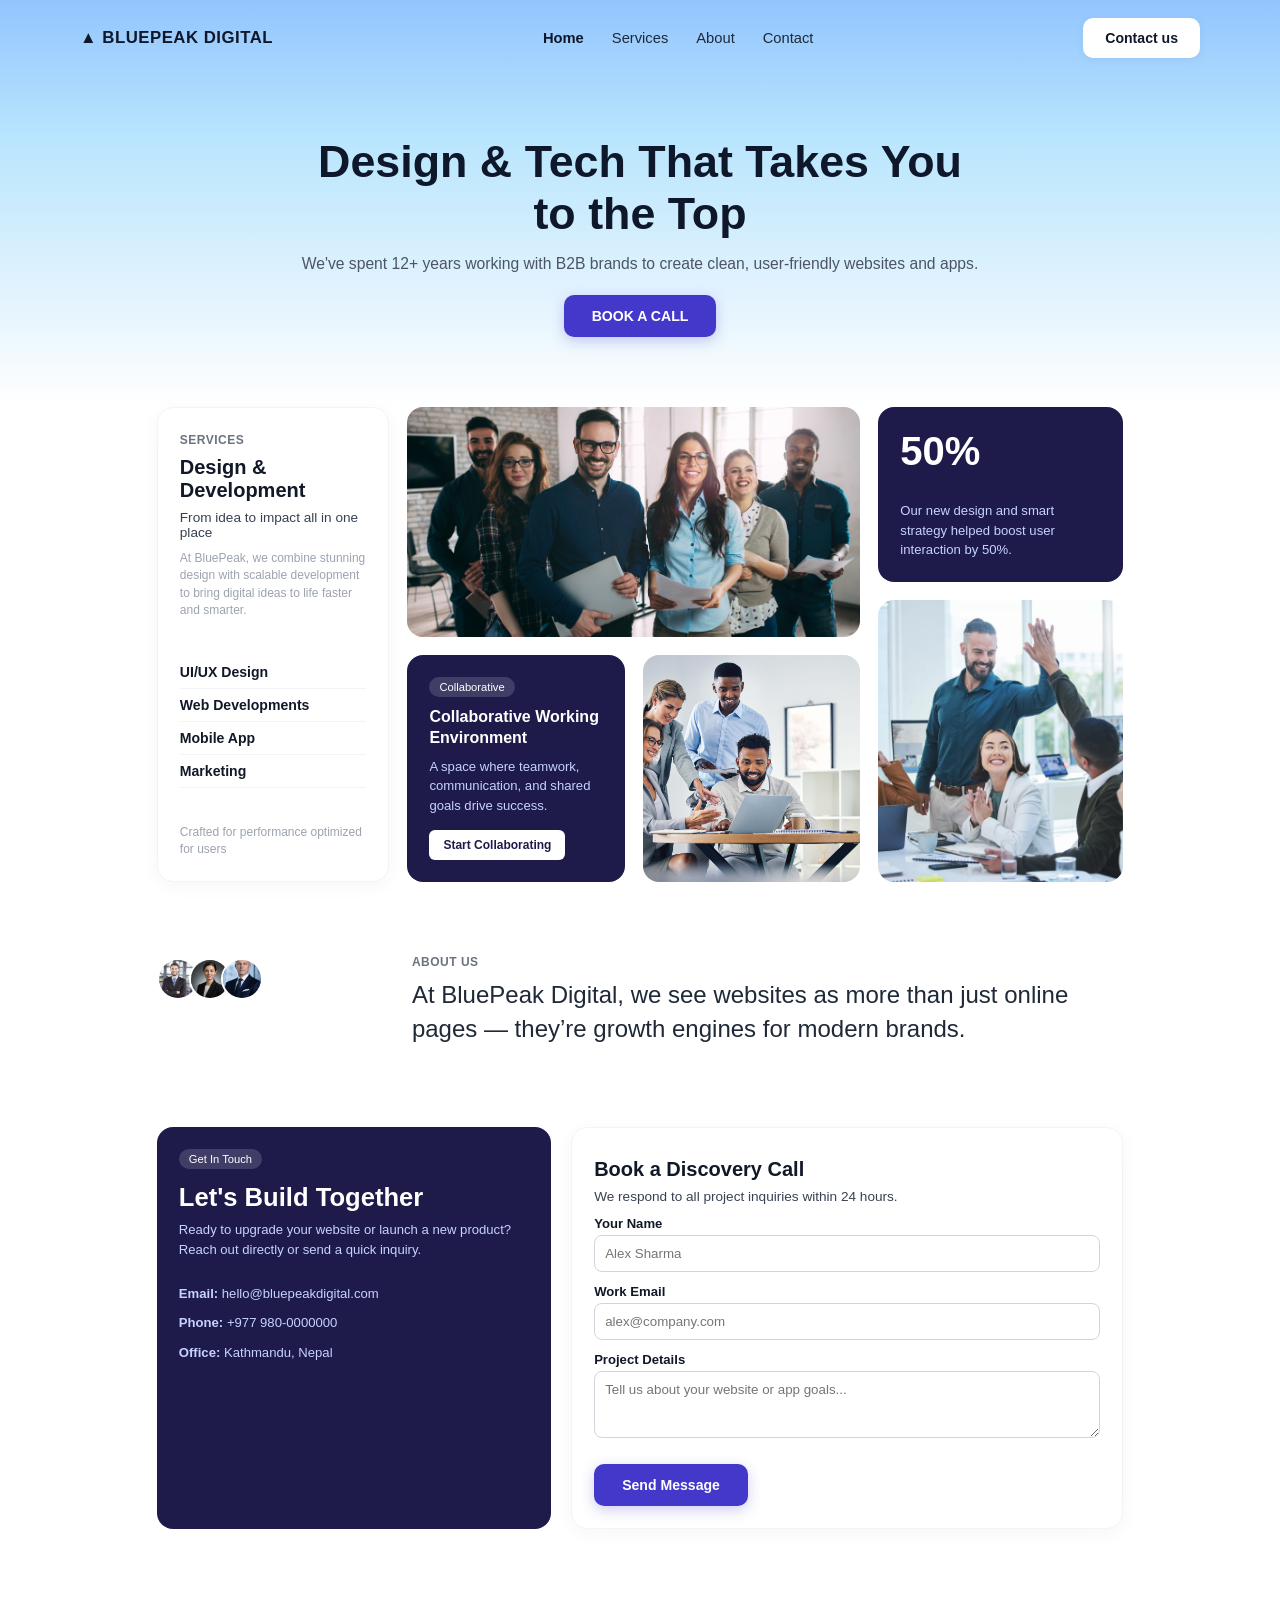
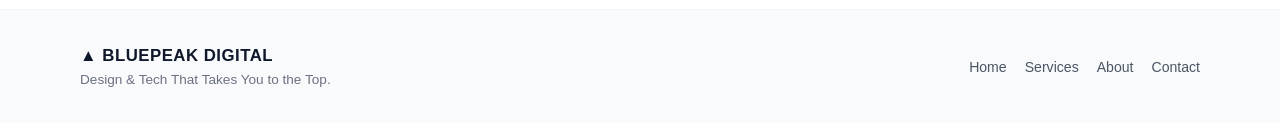
<file: index.html>
<!DOCTYPE html>
<html lang="en">
<head>
  <meta charset="UTF-8" />
  <meta name="viewport" content="width=device-width, initial-scale=1.0" />
  <title>BluePeak Digital | Design & Tech Agency</title>
  <link rel="stylesheet" href="style.css" />
</head>
<body>

  <!-- 1. HOME / HERO SECTION -->
  <div class="top-wrapper" id="home">
      <nav class="navbar" id="main-navbar">
        <a href="#home" class="logo" id="biz-name">▲ BLUEPEAK DIGITAL</a>

        <!-- Desktop Center Links -->
        <div class="nav-links">
          <a href="#home" class="active">Home</a>
          <a href="#services">Services</a>
          <a href="#about">About</a>
          <a href="#contact">Contact</a>
        </div>

        <!-- Desktop Right Button -->
        <a href="#contact" class="btn-outline desktop-cta">Contact us</a>

        <!-- Mobile Circular Hamburger Button (Matches Screenshot 2!) -->
        <button class="mobile-menu-btn" id="menu-toggle" aria-label="Toggle Menu">
          ☰
        </button>

        <!-- Mobile Dropdown Menu -->
        <div class="mobile-drawer" id="mobile-drawer">
          <a href="#home" onclick="closeMobileMenu()">Home</a>
          <a href="#services" onclick="closeMobileMenu()">Services</a>
          <a href="#about" onclick="closeMobileMenu()">About</a>
          <a href="#contact" onclick="closeMobileMenu()">Contact</a>
          <a href="#contact" class="btn-primary mobile-cta" onclick="closeMobileMenu()">Contact us</a>
        </div>
      </nav>


    <header class="hero">
      <h1 id="hero-title">Design & Tech That Takes You to the Top</h1>
      <p id="hero-desc">We've spent 12+ years working with B2B brands to create clean, user-friendly websites and apps.</p>
      <a href="#contact" class="btn-primary">BOOK A CALL</a>
    </header>
  </div>

  <!-- 2. BENTO GRID & SERVICES SECTION -->
  <section class="section-block" id="services">
    <div class="bento-grid">
      
      <!-- Left White Services Card -->
      <div class="card card-white col-left">
        <div>
          <span class="tag">Services</span>
          <h2>Design & Development</h2>
          <p class="subtitle" id="service-intro">From idea to impact all in one place</p>
          <p class="small-note">At BluePeak, we combine stunning design with scalable development to bring digital ideas to life faster and smarter.</p>
        </div>
        <ul class="service-list">
          <li>UI/UX Design</li>
          <li>Web Developments</li>
          <li>Mobile App</li>
          <li>Marketing</li>
        </ul>
        <p class="footer-note">Crafted for performance optimized for users</p>
      </div>

      <!-- Middle Column: 1 Top Image + 2 Bottom Boxes -->
      <div class="col-middle">
        <div class="card card-image mid-top-img">
          <img src="image/teamwork main.jpg" alt="Team meeting" />
        </div>

        <div class="mid-bottom-row">
          <div class="card card-navy">
            <div>
              <span class="pill-badge">Collaborative</span>
              <h3>Collaborative Working Environment</h3>
              <p>A space where teamwork, communication, and shared goals drive success.</p>
            </div>
            <a href="#contact" class="btn-white-sm">Start Collaborating</a>
          </div>

          <div class="card card-image">
            <img src="image/teamwork1.jpg" alt="Office collaboration" />
          </div>
        </div>
      </div>

      <!-- Right Column: 50% Stat Card + Tall Vertical Image Box -->
      <div class="col-right">
        <div class="card card-navy stat-card">
          <h2 class="big-stat" id="stat-number">50%</h2>
          <p id="stat-desc">Our new design and smart strategy helped boost user interaction by 50%. A clear example of how great UX and data work together.</p>
        </div>

        <div class="card card-image right-bottom-img">
          <img src="image/Team.webp" alt="Team member smiling" />
        </div>
      </div>

    </div>
  </section>

  <!-- 3. ABOUT SECTION -->
  <section class="section-block" id="about">
    <div class="about-statement">
      <div class="avatars">
        <img src="image/headshot.jpg" alt="Member 1" />
        <img src="image/headshot 2.png" alt="Member 2" />
        <img src="image/headshot 3.webp" alt="Member 3" />
      </div>
      <div>
        <span class="tag">About Us</span>
        <p class="statement-text" id="about-text">
          At BluePeak Digital, we see websites as more than just online pages — they’re growth engines for modern brands. Our team of designers and developers is focused on creating digital experiences that not only look great but also perform with purpose.
        </p>
      </div>
    </div>
  </section>

  <!-- 4. CONTACT SECTION -->
  <section class="section-block" id="contact">
    <div class="contact-grid">
      <div class="card card-navy">
        <div>
          <span class="pill-badge">Get In Touch</span>
          <h2 style="margin: 14px 0 8px; font-size: 1.6rem;">Let's Build Together</h2>
          <p>Ready to upgrade your website or launch a new product? Reach out directly or send a quick inquiry.</p>
          <div class="contact-details">
            <p><strong>Email:</strong> <span id="contact-email">hello@bluepeakdigital.com</span></p>
            <p><strong>Phone:</strong> <span id="contact-phone">+977 980-0000000</span></p>
            <p><strong>Office:</strong> <span id="contact-address">Kathmandu, Nepal</span></p>
          </div>
        </div>
      </div>

      <div class="card card-white">
        <h2>Book a Discovery Call</h2>
        <p class="subtitle">We respond to all project inquiries within 24 hours.</p>
        <form class="contact-form" onsubmit="event.preventDefault(); alert('✅ Thank you! We will contact you soon.'); this.reset();">
          <label>Your Name</label>
          <input type="text" required placeholder="Alex Sharma" />
          <label>Work Email</label>
          <input type="email" required placeholder="alex@company.com" />
          <label>Project Details</label>
          <textarea rows="3" required placeholder="Tell us about your website or app goals..."></textarea>
          <button type="submit" class="btn-primary">Send Message</button>
        </form>
      </div>
    </div>
  </section>

  <!-- 5. FOOTER -->
  <footer class="site-footer">
    <div class="footer-inner">
      <div>
        <div class="logo" id="footer-brand">▲ BLUEPEAK DIGITAL</div>
        <p class="footer-copy">Design & Tech That Takes You to the Top.</p>
      </div>
      <div class="footer-links">
        <a href="#home">Home</a>
        <a href="#services">Services</a>
        <a href="#about">About</a>
        <a href="#contact">Contact</a>
      </div>
    </div>
  </footer>

  <script src="script.js"></script>
</body>
</html>
</file>
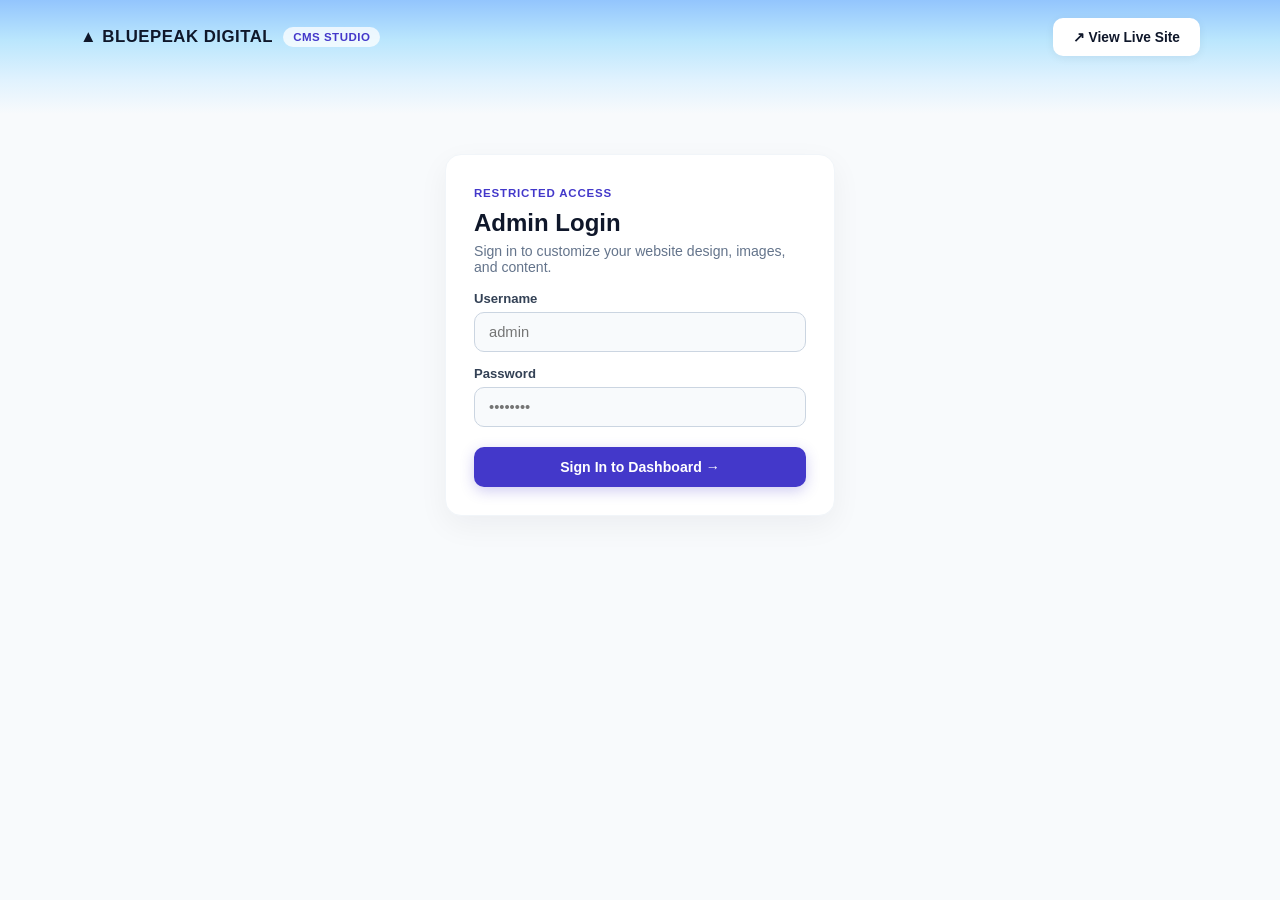
<file: admin/index.html>
<!DOCTYPE html>
<html lang="en">
<head>
  <meta charset="UTF-8" />
  <meta name="viewport" content="width=device-width, initial-scale=1.0" />
  <title>Admin Studio | BluePeak Digital</title>
  <style>
    * {
      box-sizing: border-box;
      margin: 0;
      padding: 0;
      font-family: -apple-system, BlinkMacSystemFont, "Segoe UI", Roboto, sans-serif;
    }

    body {
      background: #f8fafc;
      color: #0f172a;
      min-height: 100vh;
    }

    /* EXACT SAME TRANSPARENT SKY-BLUE TOP & NAVBAR AS HOMEPAGE */
    .admin-top-bg {
      background: linear-gradient(180deg, #93c5fd 0%, #bae6fd 35%, #e0f2fe 70%, #f8fafc 100%);
      padding: 0 6% 40px;
    }

    .admin-nav {
      max-width: 1120px;
      margin: 0 auto;
      padding: 18px 0;
      display: flex;
      justify-content: space-between;
      align-items: center;
    }

    .logo {
      font-weight: 800;
      font-size: 1.05rem;
      letter-spacing: 0.5px;
      color: #0f172a;
      text-decoration: none;
      display: flex;
      align-items: center;
      gap: 10px;
    }

    .badge-admin {
      background: rgba(255, 255, 255, 0.75);
      color: #4338ca;
      font-size: 0.72rem;
      padding: 4px 10px;
      border-radius: 99px;
      font-weight: 700;
    }

    .nav-btns {
      display: flex;
      gap: 10px;
    }

    .btn-outline {
      background: #ffffff;
      color: #0f172a;
      text-decoration: none;
      border: none;
      padding: 11px 20px;
      border-radius: 10px;
      font-size: 0.86rem;
      font-weight: 600;
      box-shadow: 0 2px 10px rgba(15, 23, 42, 0.06);
      cursor: pointer;
    }

    .btn-primary {
      background: #4338ca;
      color: #ffffff;
      border: none;
      padding: 12px 24px;
      border-radius: 10px;
      font-size: 0.88rem;
      font-weight: 600;
      cursor: pointer;
      box-shadow: 0 4px 14px rgba(67, 56, 202, 0.25);
    }

    .btn-primary:hover {
      background: #3730a3;
    }

    /* LOGIN SCREEN */
    .login-wrapper {
      max-width: 430px;
      margin: 40px auto;
      padding: 0 20px;
    }

    .card {
      background: #ffffff;
      border-radius: 16px;
      padding: 28px;
      border: 1px solid #f1f5f9;
      box-shadow: 0 10px 30px rgba(15, 23, 42, 0.05);
    }

    .card-navy {
      background: #1e1b4b;
      color: #ffffff;
      border-radius: 16px;
      padding: 24px;
    }

    .card-tag {
      font-size: 0.72rem;
      text-transform: uppercase;
      letter-spacing: 0.8px;
      color: #4338ca;
      font-weight: 700;
    }

    label {
      display: block;
      font-size: 0.82rem;
      font-weight: 600;
      color: #334155;
      margin: 14px 0 6px;
    }

    input, textarea, select {
      width: 100%;
      padding: 11px 14px;
      border-radius: 10px;
      border: 1px solid #cbd5e1;
      background: #f8fafc;
      color: #0f172a;
      font-size: 0.92rem;
    }

    input[type="color"] {
      padding: 4px;
      height: 44px;
      cursor: pointer;
    }

    input:focus, textarea:focus, select:focus {
      outline: none;
      border-color: #4338ca;
      background: #ffffff;
    }

    /* DASHBOARD GRID */
    .dashboard-container {
      max-width: 1120px;
      margin: 0 auto 70px;
      padding: 0 6%;
    }

    .dash-header {
      display: flex;
      justify-content: space-between;
      align-items: center;
      flex-wrap: wrap;
      gap: 15px;
      margin-bottom: 24px;
    }

    .bento-admin-grid {
      display: grid;
      grid-template-columns: 1fr 1fr;
      gap: 22px;
      align-items: start;
    }

    .col-stack {
      display: flex;
      flex-direction: column;
      gap: 22px;
    }

    .color-row {
      display: grid;
      grid-template-columns: 1fr 1fr;
      gap: 14px;
    }

    .toast {
      position: fixed;
      bottom: 24px;
      right: 24px;
      background: #1e1b4b;
      color: white;
      padding: 14px 22px;
      border-radius: 12px;
      font-size: 0.9rem;
      font-weight: 600;
      box-shadow: 0 10px 25px rgba(0, 0, 0, 0.2);
      display: none;
      z-index: 200;
    }

    @media (max-width: 850px) {
      .bento-admin-grid {
        grid-template-columns: 1fr;
      }
    }
  </style>
</head>
<body>

  <!-- MATCHING HOMEPAGE TOP BAR -->
  <div class="admin-top-bg">
    <nav class="admin-nav">
      <a href="../index.html" class="logo">
        ▲ BLUEPEAK DIGITAL <span class="badge-admin">CMS STUDIO</span>
      </a>
      <div class="nav-btns">
        <a href="../index.html" target="_blank" class="btn-outline">↗ View Live Site</a>
        <button id="logout-btn" class="btn-outline" style="display: none;" onclick="logoutAdmin()">Logout</button>
      </div>
    </nav>
  </div>

  <!-- 1. USERNAME & PASSWORD LOGIN -->
  <div class="login-wrapper" id="login-screen">
    <div class="card">
      <span class="card-tag">Restricted Access</span>
      <h1 style="font-size: 1.5rem; margin: 8px 0 6px;">Admin Login</h1>
      <p style="font-size: 0.88rem; color: #64748b; margin-bottom: 16px;">
        Sign in to customize your website design, images, and content.
      </p>

      <label>Username</label>
      <input type="text" id="user-input" placeholder="admin" />

      <label>Password</label>
      <input type="password" id="pass-input" placeholder="••••••••" onkeydown="if(event.key==='Enter') unlockAdmin()" />

      <button class="btn-primary" style="width: 100%; margin-top: 20px;" onclick="unlockAdmin()">
        Sign In to Dashboard →
      </button>
    </div>
  </div>

  <!-- 2. FULL CUSTOMIZATION DASHBOARD -->
  <main class="dashboard-container" id="admin-dashboard" style="display: none;">
    
    <div class="dash-header">
      <div>
        <span class="card-tag">Full Site Customizer</span>
        <h1 style="font-size: 1.8rem;">Design & Content Studio</h1>
      </div>
      <div style="display: flex; gap: 10px;">
        <button class="btn-outline" onclick="resetDefaults()">Reset All</button>
        <button class="btn-primary" onclick="saveChanges()">Publish Live Changes</button>
      </div>
    </div>

    <div class="bento-admin-grid">
      
      <!-- LEFT COLUMN: Design Theme & Images -->
      <div class="col-stack">
        
        <div class="card">
          <span class="card-tag">01 / Appearance & Theme</span>
          <h2 style="font-size: 1.15rem; margin: 6px 0 10px;">Colors, Fonts & Layout</h2>

          <div class="color-row">
            <div>
              <label>Primary Button Color</label>
              <input type="color" id="in-primary-color" value="#4338ca" />
            </div>
            <div>
              <label>Dark Bento Card Color</label>
              <input type="color" id="in-navy-color" value="#1e1b4b" />
            </div>
          </div>

          <label>Website Font Style</label>
          <select id="in-font">
            <option value='-apple-system, BlinkMacSystemFont, "Segoe UI", Roboto, sans-serif'>Modern Clean (System Sans)</option>
            <option value='Georgia, "Times New Roman", serif'>Editorial Luxury (Serif)</option>
            <option value='"Courier New", Courier, monospace'>Tech / Developer (Monospace)</option>
          </select>

          <label>Bento Card Corner Style</label>
          <select id="in-radius">
            <option value="16px">Soft Rounded (16px - Default)</option>
            <option value="28px">Extra Pill Rounded (28px)</option>
            <option value="4px">Sharp Corporate Edges (4px)</option>
          </select>
        </div>

        <div class="card">
          <span class="card-tag">02 / Media & Photos</span>
          <h2 style="font-size: 1.15rem; margin: 6px 0 10px;">Bento Grid Images</h2>
          <p style="font-size: 0.8rem; color: #64748b; margin-bottom: 10px;">
            Enter a local folder path (e.g. <code>image/Team.webp</code>) or paste any online image URL.
          </p>

          <label>Top Wide Team Image</label>
          <input type="text" id="in-img-top" />

          <label>Bottom Middle Collaboration Image</label>
          <input type="text" id="in-img-mid" />

          <label>Bottom Right Portrait Image</label>
          <input type="text" id="in-img-right" />
        </div>

      </div>

      <!-- RIGHT COLUMN: All Website Text & Contact Info -->
      <div class="col-stack">
        
        <div class="card">
          <span class="card-tag">03 / Brand & Hero Text</span>
          <h2 style="font-size: 1.15rem; margin: 6px 0 10px;">Homepage Headlines</h2>

          <label>Business Name</label>
          <input type="text" id="in-brand" />

          <label>Main Hero Headline</label>
          <input type="text" id="in-hero-title" />

          <label>Hero Subtitle</label>
          <textarea rows="2" id="in-hero-desc"></textarea>

          <label>Services Card Subtitle</label>
          <input type="text" id="in-service-intro" />
        </div>

        <div class="card">
          <span class="card-tag">04 / Metrics & Story</span>
          <h2 style="font-size: 1.15rem; margin: 6px 0 10px;">Highlight Card & About</h2>

          <label>Highlight Stat (e.g. 50%)</label>
          <input type="text" id="in-stat-num" />

          <label>Stat Description</label>
          <textarea rows="2" id="in-stat-desc"></textarea>

          <label>About Statement Paragraph</label>
          <textarea rows="3" id="in-about-story"></textarea>
        </div>

        <div class="card">
          <span class="card-tag">05 / Contact Section</span>
          <h2 style="font-size: 1.15rem; margin: 6px 0 10px;">Business Contact Info</h2>

          <label>Public Email</label>
          <input type="email" id="in-email" />

          <label>Phone Number</label>
          <input type="text" id="in-phone" />

          <label>Office Location</label>
          <input type="text" id="in-address" />
        </div>

      </div>

    </div>
  </main>
  <script src="/admin/script.js"></script>
</body>
</html>
</file>
<file: style.css>
/* RESET & SMOOTH SCROLL */
* {
  box-sizing: border-box;
  margin: 0;
  padding: 0;
  font-family: -apple-system, BlinkMacSystemFont, "Segoe UI", Roboto, sans-serif;
}

html {
  scroll-behavior: smooth;
}

body {
  background-color: #ffffff;
  color: #111827;
}

/* Offset so sticky navbar never covers section titles when scrolling */
.section-block {
  scroll-margin-top: 90px;
}

/* 1. SOFT SKY-BLUE GRADIENT TOP */
.top-wrapper {
  background: linear-gradient(180deg, #93c5fd 0%, #bae6fd 35%, #e0f2fe 70%, #ffffff 100%);
  padding: 0 6% 50px;
}

/* NAVBAR: Transparent at top (matches Artiflow image), solid white when scrolled! */
.navbar {
  position: relative;
  z-index: 100;
  background: transparent;
  padding: 18px 0;
  display: flex;
  justify-content: space-between;
  align-items: center;
  max-width: 1120px;
  margin: 0 auto;
}

/* Solid white bar automatically added by JS when user scrolls down */
.navbar.scrolled {
  background: #ffffff;
  padding: 14px 24px;
  border-radius: 0 0 14px 14px;
  box-shadow: 0 4px 20px rgba(15, 23, 42, 0.08);
}

.logo {
  font-weight: 800;
  font-size: 1.05rem;
  letter-spacing: 0.5px;
  color: #0f172a;
  text-decoration: none;
}

.nav-links {
  display: flex;
  gap: 28px;
}

.nav-links a {
  text-decoration: none;
  color: #1e293b;
  font-size: 0.92rem;
  font-weight: 400;
  transition: color 0.2s;
}

.nav-links a.active,
.nav-links a:hover {
  font-weight: 700;
  color: #0f172a;
}

/* White Rounded Contact Button (Matches Screenshot 1) */
.btn-outline {
  background: #ffffff;
  color: #0f172a;
  text-decoration: none;
  border: none;
  padding: 12px 22px;
  border-radius: 10px;
  font-size: 0.88rem;
  font-weight: 600;
  box-shadow: 0 2px 10px rgba(15, 23, 42, 0.05);
  display: inline-block;
  transition: transform 0.15s ease;
}

.btn-outline:hover {
  transform: translateY(-1px);
}

/* ROYAL BLUE PRIMARY BUTTON (Fixes BOOK A CALL & Send Message!) */
.btn-primary {
  background: #4338ca;
  color: #ffffff;
  text-decoration: none;
  border: none;
  padding: 13px 28px;
  border-radius: 10px;
  font-weight: 600;
  font-size: 0.88rem;
  cursor: pointer;
  margin-top: 22px;
  display: inline-block;
  box-shadow: 0 4px 14px rgba(67, 56, 202, 0.25);
  transition: background 0.2s ease, transform 0.15s ease;
}

.btn-primary:hover {
  background: #3730a3;
  transform: translateY(-1px);
}


/* Mobile Circular Hamburger Button (Hidden on Desktop) */
.mobile-menu-btn {
  display: none;
  width: 42px;
  height: 42px;
  border-radius: 50%;
  border: none;
  background: rgba(255, 255, 255, 0.45);
  color: #0f172a;
  font-size: 1.2rem;
  cursor: pointer;
  align-items: center;
  justify-content: center;
}

/* Mobile Dropdown Drawer */
.mobile-drawer {
  display: none;
  position: absolute;
  top: 72px;
  left: 0;
  right: 0;
  background: #ffffff;
  border-radius: 16px;
  padding: 20px;
  box-shadow: 0 15px 35px rgba(15, 23, 42, 0.15);
  flex-direction: column;
  gap: 14px;
  z-index: 200;
}

.mobile-drawer.open {
  display: flex;
}

.mobile-drawer a {
  text-decoration: none;
  color: #0f172a;
  font-weight: 600;
  font-size: 1rem;
  padding: 8px 4px;
}

.mobile-drawer .mobile-cta {
  text-align: center;
  color: #ffffff;
  margin-top: 6px;
}


.hero {
  text-align: center;
  max-width: 680px;
  margin: 60px auto 20px;
}

.hero h1 {
  font-size: 2.8rem;
  line-height: 1.15;
  font-weight: 700;
  margin-bottom: 16px;
  color: #0f172a;
}

.hero p {
  color: #4b5563;
  font-size: 0.98rem;
}

/* 2. BENTO GRID (SERVICES) */
.bento-grid {
  max-width: 1120px;
  margin: 0 auto 70px;
  padding: 0 6%;
  display: grid;
  grid-template-columns: 0.95fr 1.85fr 1fr;
  gap: 18px;
  align-items: stretch;
}

.card {
  border-radius: 16px;
  padding: 22px;
}

.col-left {
  display: flex;
  flex-direction: column;
  justify-content: space-between;
}

.card-white {
  background: #ffffff;
  border: 1px solid #f1f5f9;
  box-shadow: 0 4px 20px rgba(0, 0, 0, 0.04);
}

.tag {
  font-size: 0.75rem;
  color: #6b7280;
  font-weight: 600;
  text-transform: uppercase;
  letter-spacing: 0.5px;
}

.card-white h2 {
  font-size: 1.25rem;
  margin: 8px 0;
}

.subtitle {
  font-size: 0.85rem;
  color: #374151;
  margin-bottom: 10px;
}

.small-note, .footer-note {
  font-size: 0.75rem;
  color: #9ca3af;
  line-height: 1.45;
}

.service-list {
  list-style: none;
  margin: 18px 0;
}

.service-list li {
  font-weight: 600;
  font-size: 0.88rem;
  padding: 8px 0;
  border-bottom: 1px solid #f3f4f6;
}

.col-middle {
  display: flex;
  flex-direction: column;
  gap: 18px;
}

.mid-top-img {
  height: 230px;
}

.mid-bottom-row {
  display: grid;
  grid-template-columns: 1fr 1fr;
  gap: 18px;
  flex: 1;
}

.col-right {
  display: flex;
  flex-direction: column;
  gap: 18px;
}

.stat-card {
  min-height: 175px;
}

.right-bottom-img {
  flex: 1;
  min-height: 250px;
}

.card-image {
  padding: 0;
  overflow: hidden;
  background: #f1f5f9;
}

.card-image img {
  width: 100%;
  height: 100%;
  object-fit: cover;
  display: block;
}

.card-navy {
  background: #1e1b4b;
  color: white;
  display: flex;
  flex-direction: column;
  justify-content: space-between;
}

.big-stat {
  font-size: 2.5rem;
  font-weight: 700;
  margin-bottom: 10px;
}

.card-navy h3 {
  font-size: 1rem;
  margin: 10px 0 8px;
  line-height: 1.3;
}

.card-navy p {
  font-size: 0.82rem;
  color: #c7d2fe;
  line-height: 1.5;
}

.pill-badge {
  background: rgba(255, 255, 255, 0.15);
  padding: 4px 10px;
  border-radius: 99px;
  font-size: 0.7rem;
  display: inline-block;
}

.btn-white-sm {
  background: white;
  color: #1e1b4b;
  text-decoration: none;
  padding: 8px 14px;
  border-radius: 6px;
  font-size: 0.75rem;
  font-weight: 600;
  margin-top: 14px;
  align-self: flex-start;
  display: inline-block;
}

/* 3. ABOUT SECTION */
.about-statement {
  max-width: 1120px;
  margin: 0 auto 80px;
  padding: 0 6%;
  display: grid;
  grid-template-columns: 0.95fr 2.85fr;
  gap: 18px;
  align-items: start;
}

.avatars {
  display: flex;
  align-items: center;
  padding-top: 6px;
}

.avatars img {
  width: 42px;
  height: 42px;
  border-radius: 50%;
  object-fit: cover;
  border: 2px solid white;
  margin-right: -10px;
  background: #e2e8f0;
}

.statement-text {
  font-size: 1.5rem;
  line-height: 1.45;
  color: #1f2937;
  font-weight: 500;
  margin-top: 8px;
}

/* 4. CONTACT SECTION */
.contact-grid {
  max-width: 1120px;
  margin: 0 auto 80px;
  padding: 0 6%;
  display: grid;
  grid-template-columns: 1fr 1.4fr;
  gap: 20px;
}

.contact-details {
  margin-top: 24px;
  display: flex;
  flex-direction: column;
  gap: 10px;
}

.contact-form label {
  display: block;
  font-size: 0.82rem;
  font-weight: 600;
  margin-top: 12px;
  margin-bottom: 4px;
}

.contact-form input,
.contact-form textarea {
  width: 100%;
  padding: 10px;
  border-radius: 8px;
  border: 1px solid #d1d5db;
}

/* 5. FOOTER */
.site-footer {
  border-top: 1px solid #f1f5f9;
  background: #f8fafc;
  padding: 36px 6%;
}

.footer-inner {
  max-width: 1120px;
  margin: 0 auto;
  display: flex;
  justify-content: space-between;
  align-items: center;
  flex-wrap: wrap;
  gap: 20px;
}

.footer-copy {
  font-size: 0.85rem;
  color: #6b7280;
  margin-top: 6px;
}

.footer-links {
  display: flex;
  gap: 18px;
}

.footer-links a {
  text-decoration: none;
  color: #4b5563;
  font-size: 0.88rem;
}

/* MOBILE RESPONSIVENESS (Matches Screenshot 2 on phones!) */
@media (max-width: 900px) {
  .nav-links,
  .desktop-cta {
    display: none;
  }

  .mobile-menu-btn {
    display: flex;
  }

  .hero h1 {
    font-size: 2.1rem;
  }

  .bento-grid,
  .about-statement,
  .contact-grid {
    grid-template-columns: 1fr;
  }

  .mid-bottom-row {
    grid-template-columns: 1fr;
  }
}
</file>
